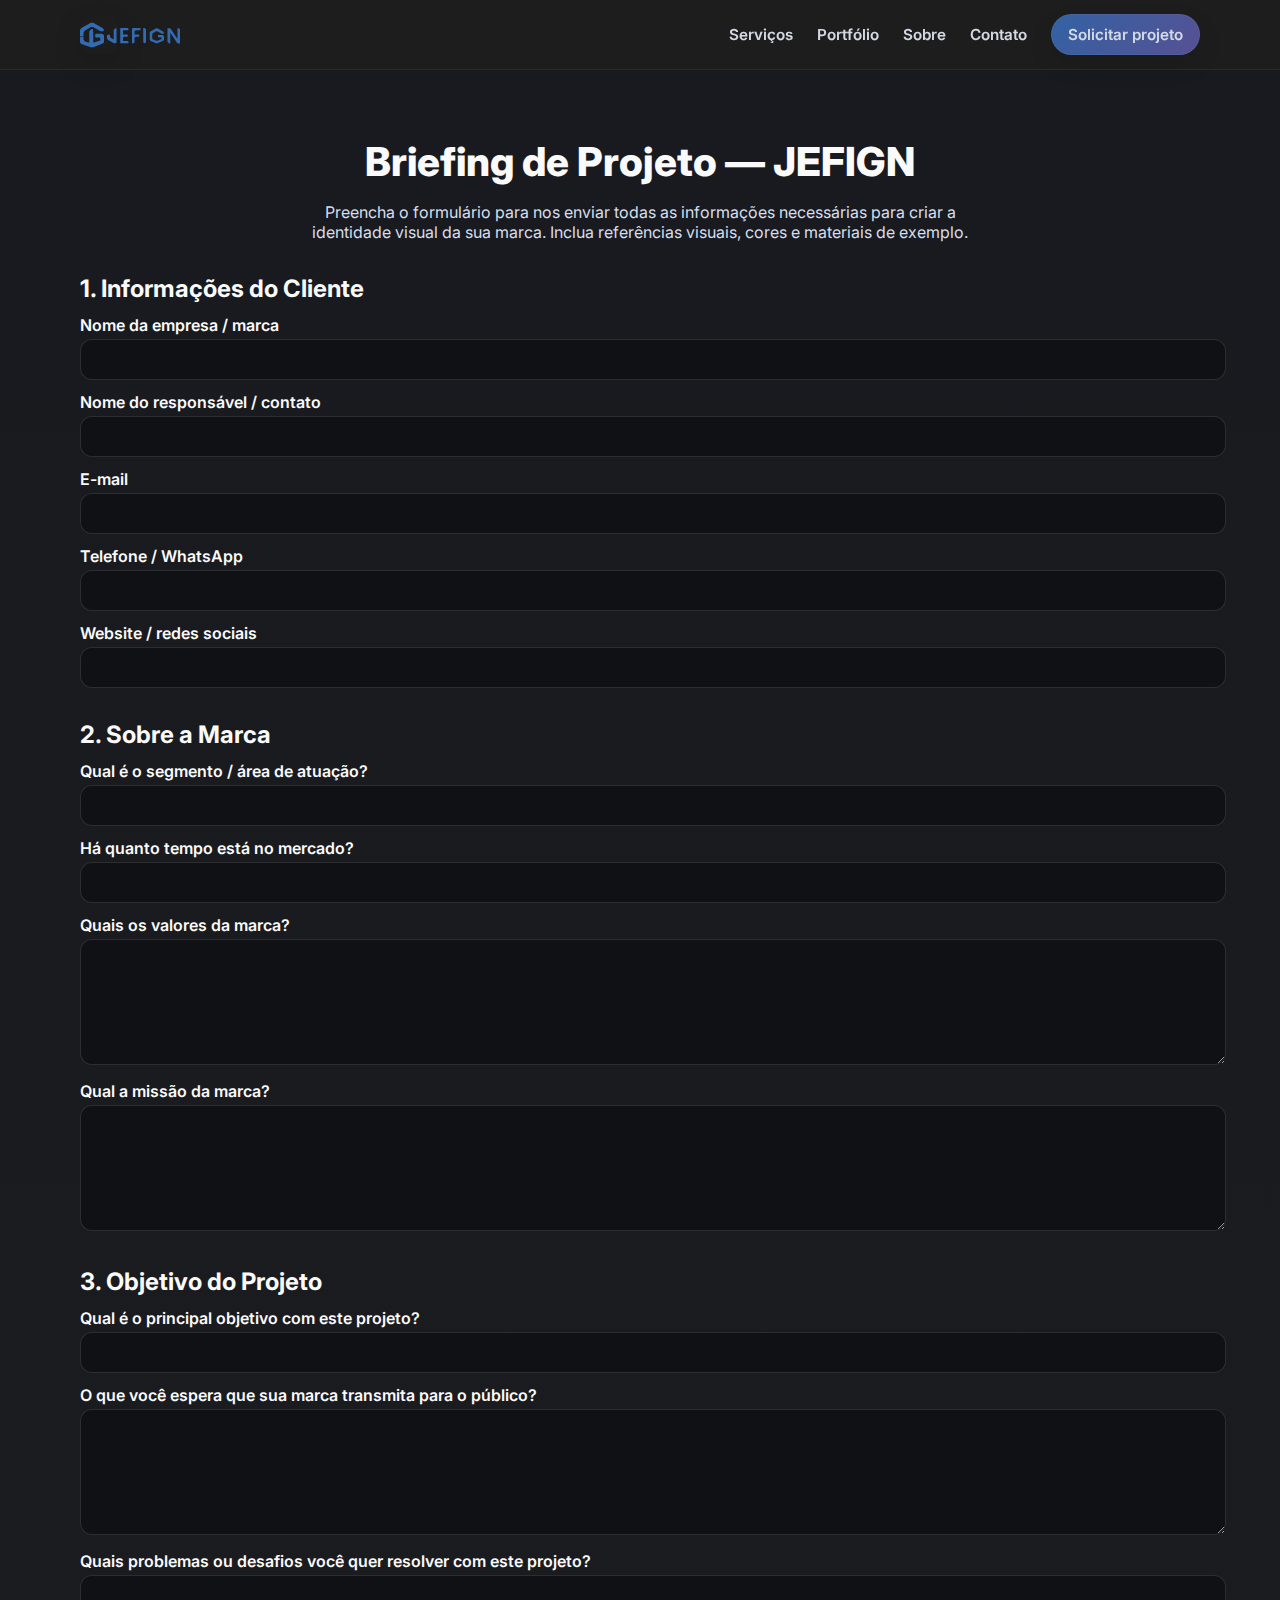
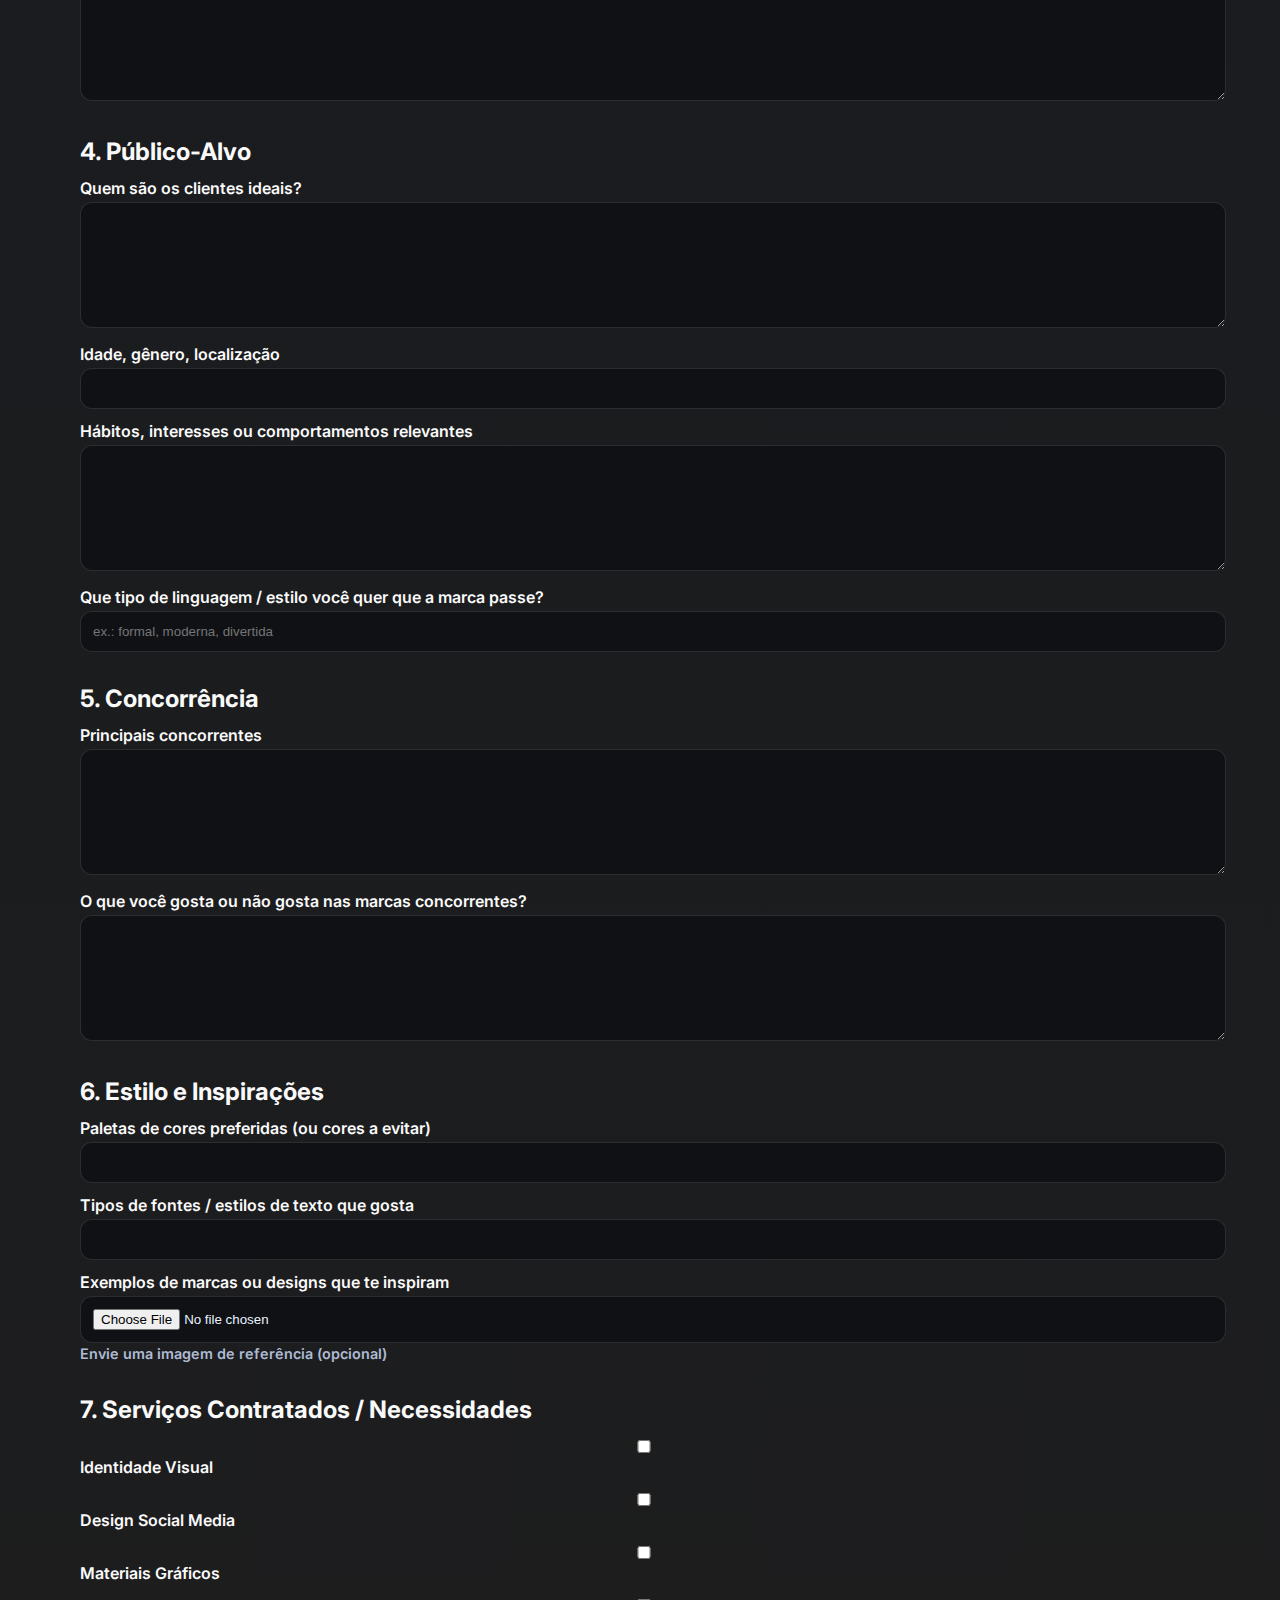
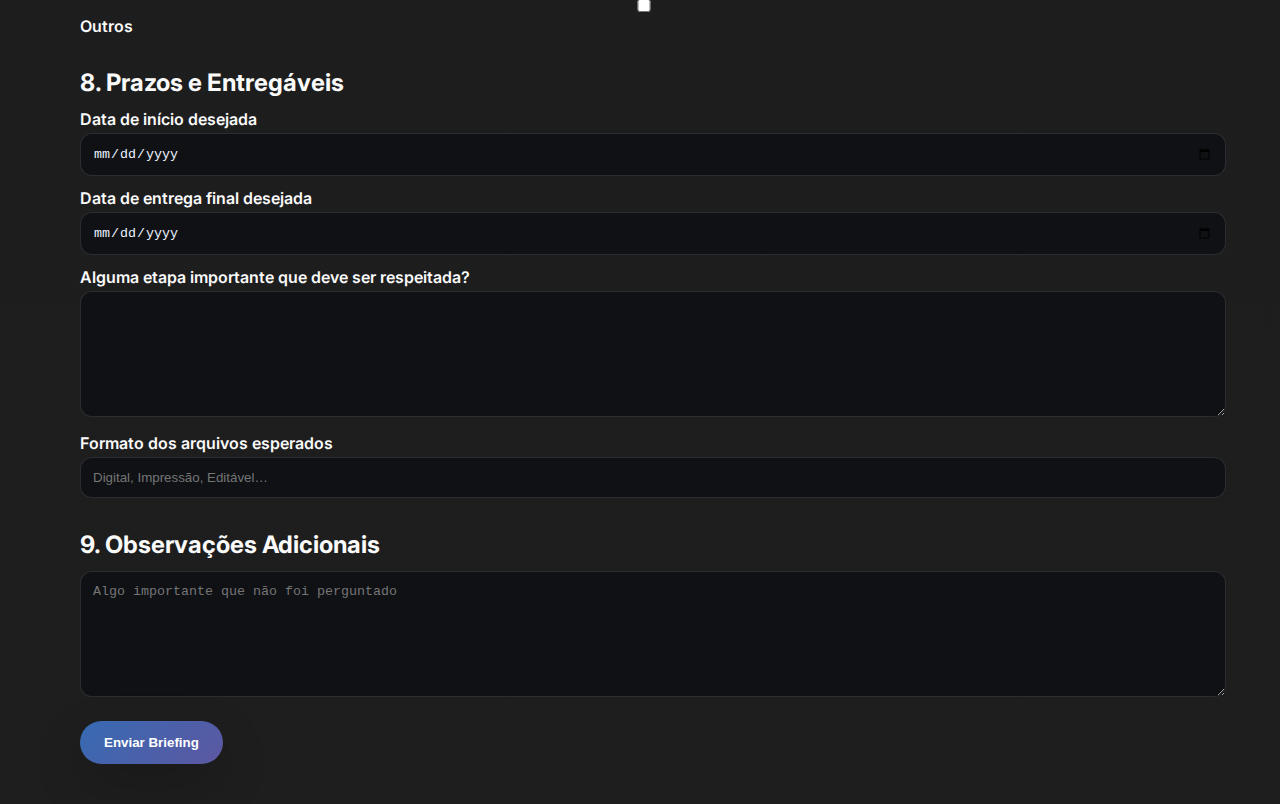
<file: briefing.html>
<!DOCTYPE html>
<html lang="pt-br">
<head>
<meta charset="utf-8" />
<meta name="viewport" content="width=device-width, initial-scale=1" />
<link rel="shortcut icon" href="imagens/favicon.ico" type="image/x-icon">
<title>Briefing de Projeto — JEFIGN</title>
<link href="https://fonts.googleapis.com/css2?family=Inter:wght@300;400;500;600;700;800&display=swap" rel="stylesheet">

<style>
:root{
  --brand-blue: #366BB3;
  --ink:        #1E1E1E;
  --indigo:     #5D57A1;
  --sky:        #B5D1EF;
  --paper:      #FAFAFA;
  --muted:      #8EA5C4;
  --radius:     16px;
  --shadow-1:   0 10px 30px rgba(0,0,0,.12);
  --shadow-2:   0 20px 50px rgba(0,0,0,.18);
}
body{
  margin:0; font-family: Inter, sans-serif;
  color: var(--paper);
  background: linear-gradient(180deg, #181A1F 0%, var(--ink) 100%);
}
.container{ width:min(1120px, 92%); margin:auto; padding:40px 0;}
header{
      position:sticky; top:0; z-index:50;
      background:rgba(30,30,30,.85);
      backdrop-filter: blur(8px);
      border-bottom:1px solid rgba(255,255,255,.06);
    }
    .nav{ display:flex; align-items:center; justify-content:space-between; padding:14px 0; }
    .brand{ display:flex; align-items:center; gap:12px; text-decoration:none; color:var(--paper); }
    .brand__logo{ width:38px; height:38px; border-radius:10px; display:grid; place-items:center; box-shadow: var(--shadow-1); font-weight:800; }

    .menu{display:flex; gap:24px; align-items:center;}
    .menu a{ color:#e9eefb; text-decoration:none; font-weight:600; font-size:.95rem; opacity:.9; }
    .menu a:hover{opacity:1; color:#fff}
    .cta{ padding:10px 16px; border-radius:999px; font-weight:700; text-decoration:none; background: linear-gradient(135deg, var(--brand-blue), var(--indigo)); color:white; box-shadow: var(--shadow-1); border:1px solid rgba(255,255,255,.06); }
    .burger{ display:none; width:40px; height:40px; border-radius:10px; border:1px solid rgba(255,255,255,.12); background:transparent; color:#fff }

    @media (max-width: 768px) {
      .menu{ display:none; }
      .nav{ justify-content:space-between; }
      .burger{ display:inline-grid; place-items:center }
      .menu--open{
        position:fixed; inset:64px 0 auto 0; display:grid; gap:18px;
        background:#16171B; padding:20px; border-top:1px solid rgba(255,255,255,.06);
      }
      .menu--open a{ padding:10px 2px }
    }
h1{font-size:2.5rem; margin-bottom:16px; text-align:center; font-weight:800;}
h2{font-size:1.5rem; margin-top:32px; margin-bottom:8px; font-weight:700;}
label{display:block; margin-top:12px; font-weight:600;}
input, textarea, select{
  width:100%; padding:12px; margin-top:4px;
  border-radius:12px; border:1px solid rgba(255,255,255,.12);
  background:#0f1115; color:#EAF1FF; outline:none;
}
textarea{ min-height:100px; resize:vertical;}
button{
  margin-top:20px; padding:14px 24px; border:none; border-radius:999px;
  font-weight:700; background: linear-gradient(135deg, var(--brand-blue), var(--indigo));
  color:white; cursor:pointer; box-shadow: var(--shadow-2);
}
.helper{margin-top:8px; font-size:.9rem; color:#AEBBD4;}
</style>
</head>
<body>
<header>
    <div class="container nav">
      <a href="index.html" class="brand">
        <div class="brand__logo"><img src="imagens/logo05.png" alt=""></div>
      </a>

      <nav id="menu" class="menu" aria-label="Navegação principal">
        <a href="servicos.html">Serviços</a>
        <a href="portfolio.html">Portfólio</a>
        <a href="index.html#sobre">Sobre</a>
        <a href="contato.html">Contato</a>
        <a class="cta" href="briefing.html">Solicitar projeto</a>
      </nav>

      <button class="burger" id="burger" aria-label="Abrir menu">☰</button>
    </div>
  </header>
<div class="container">
  <h1>Briefing de Projeto — JEFIGN</h1>
  <p style="text-align:center; color:#D6DEED; max-width:700px; margin:auto;">Preencha o formulário para nos enviar todas as informações necessárias para criar a identidade visual da sua marca. Inclua referências visuais, cores e materiais de exemplo.</p>

  <form id="briefingForm" enctype="multipart/form-data">
    <!-- 1. Informações do Cliente -->
    <h2>1. Informações do Cliente</h2>
    <label>Nome da empresa / marca
      <input type="text" name="empresa" required>
    </label>
    <label>Nome do responsável / contato
      <input type="text" name="responsavel" required>
    </label>
    <label>E-mail
      <input type="email" name="email" required>
    </label>
    <label>Telefone / WhatsApp
      <input type="text" name="telefone" required>
    </label>
    <label>Website / redes sociais
      <input type="text" name="website">
    </label>

    <!-- 2. Sobre a Marca -->
    <h2>2. Sobre a Marca</h2>
    <label>Qual é o segmento / área de atuação?
      <input type="text" name="segmento">
    </label>
    <label>Há quanto tempo está no mercado?
      <input type="text" name="tempo">
    </label>
    <label>Quais os valores da marca?
      <textarea name="valores"></textarea>
    </label>
    <label>Qual a missão da marca?
      <textarea name="missao"></textarea>
    </label>

    <!-- 3. Objetivo do Projeto -->
    <h2>3. Objetivo do Projeto</h2>
    <label>Qual é o principal objetivo com este projeto?
      <input type="text" name="objetivo">
    </label>
    <label>O que você espera que sua marca transmita para o público?
      <textarea name="mensagem_marca"></textarea>
    </label>
    <label>Quais problemas ou desafios você quer resolver com este projeto?
      <textarea name="desafios"></textarea>
    </label>

    <!-- 4. Público-Alvo -->
    <h2>4. Público-Alvo</h2>
    <label>Quem são os clientes ideais?
      <textarea name="clientes"></textarea>
    </label>
    <label>Idade, gênero, localização
      <input type="text" name="idade">
    </label>
    <label>Hábitos, interesses ou comportamentos relevantes
      <textarea name="habitos"></textarea>
    </label>
    <label>Que tipo de linguagem / estilo você quer que a marca passe?
      <input type="text" name="linguagem" placeholder="ex.: formal, moderna, divertida">
    </label>

    <!-- 5. Concorrência -->
    <h2>5. Concorrência</h2>
    <label>Principais concorrentes
      <textarea name="concorrentes"></textarea>
    </label>
    <label>O que você gosta ou não gosta nas marcas concorrentes?
      <textarea name="preferencias"></textarea>
    </label>

    <!-- 6. Estilo e Inspirações -->
    <h2>6. Estilo e Inspirações</h2>
    <label>Paletas de cores preferidas (ou cores a evitar)
      <input type="text" name="cores">
    </label>
    <label>Tipos de fontes / estilos de texto que gosta
      <input type="text" name="fontes">
    </label>
    <label>Exemplos de marcas ou designs que te inspiram
      <input type="file" name="imagem_referencia" id="imagem" accept="image/*">
      <span class="helper">Envie uma imagem de referência (opcional)</span>
    </label>

    <!-- 7. Serviços Contratados -->
    <h2>7. Serviços Contratados / Necessidades</h2>
    <label><input type="checkbox" name="servicos" value="Identidade Visual"> Identidade Visual</label>
    <label><input type="checkbox" name="servicos" value="Design Social Media"> Design Social Media</label>
    <label><input type="checkbox" name="servicos" value="Materiais Gráficos"> Materiais Gráficos</label>
    <label><input type="checkbox" name="servicos" value="Outros"> Outros</label>

    <!-- 8. Prazos e Entregáveis -->
    <h2>8. Prazos e Entregáveis</h2>
    <label>Data de início desejada
      <input type="date" name="data_inicio">
    </label>
    <label>Data de entrega final desejada
      <input type="date" name="data_entrega">
    </label>
    <label>Alguma etapa importante que deve ser respeitada?
      <textarea name="etapas"></textarea>
    </label>
    <label>Formato dos arquivos esperados
      <input type="text" name="formato" placeholder="Digital, Impressão, Editável…">
    </label>

    <!-- 9. Observações -->
    <h2>9. Observações Adicionais</h2>
    <textarea name="observacoes" placeholder="Algo importante que não foi perguntado"></textarea>

    <button type="submit">Enviar Briefing</button>
    <div id="resposta"></div>
  </form>
</div>

<script>
const form = document.getElementById('briefingForm');
const respostaDiv = document.getElementById('resposta');

form.addEventListener('submit', async function(e){
  e.preventDefault();
  
 
  respostaDiv.innerHTML = '<p style="color: #B5D1EF;">Enviando briefing...</p>';
  
  try {
    const formData = new FormData(form);
    
 
    const servicosSelecionados = [];
    const checkboxes = form.querySelectorAll('input[name="servicos"]:checked');
    checkboxes.forEach(checkbox => {
      servicosSelecionados.push(checkbox.value);
    });
    
  
    formData.append('servicos_json', JSON.stringify(servicosSelecionados));
    
    const response = await fetch('/submit-briefing', {
       method: 'POST',
       body: formData
     });
    
    // Verificar se a resposta é OK
    if (!response.ok) {
      throw new Error(`Erro HTTP: ${response.status}`);
    }
    
    // Obter o texto da resposta primeiro
    const responseText = await response.text();
    
    // Tentar extrair JSON válido da resposta (ignorando warnings PHP)
    let result;
    try {
      // Procurar pelo último JSON válido na resposta
      const jsonMatch = responseText.match(/\{[^{}]*"success"[^{}]*\}$/);
      if (jsonMatch) {
        result = JSON.parse(jsonMatch[0]);
      } else {
        // Se não encontrar JSON, tentar parse direto
        result = JSON.parse(responseText);
      }
    } catch (parseError) {
      console.error('Resposta do servidor:', responseText);
      throw new Error('Resposta inválida do servidor');
    }
    
    if (result.success) {
      respostaDiv.innerHTML = `
        <div style="background: #1a4d3a; border: 1px solid #22c55e; border-radius: 12px; padding: 16px; margin-top: 16px;">
          <p style="color: #22c55e; margin: 0; font-weight: 600;">✅ Briefing enviado com sucesso!</p>
          <p style="color: #86efac; margin: 8px 0 0 0; font-size: 0.9rem;">Obrigado! Entraremos em contato em breve.</p>
        </div>
      `;
      form.reset();
    } else {
      throw new Error(result.message || 'Erro desconhecido');
    }
    
  } catch (error) {
    console.error('Erro ao enviar briefing:', error);
    respostaDiv.innerHTML = `
      <div style="background: #4d1a1a; border: 1px solid #ef4444; border-radius: 12px; padding: 16px; margin-top: 16px;">
        <p style="color: #ef4444; margin: 0; font-weight: 600;">❌ Erro ao enviar briefing</p>
        <p style="color: #fca5a5; margin: 8px 0 0 0; font-size: 0.9rem;">${error.message}</p>
      </div>
    `;
  }
});


form.addEventListener('input', function() {
  respostaDiv.innerHTML = '';
});
</script>
</body>
</html>
</file>
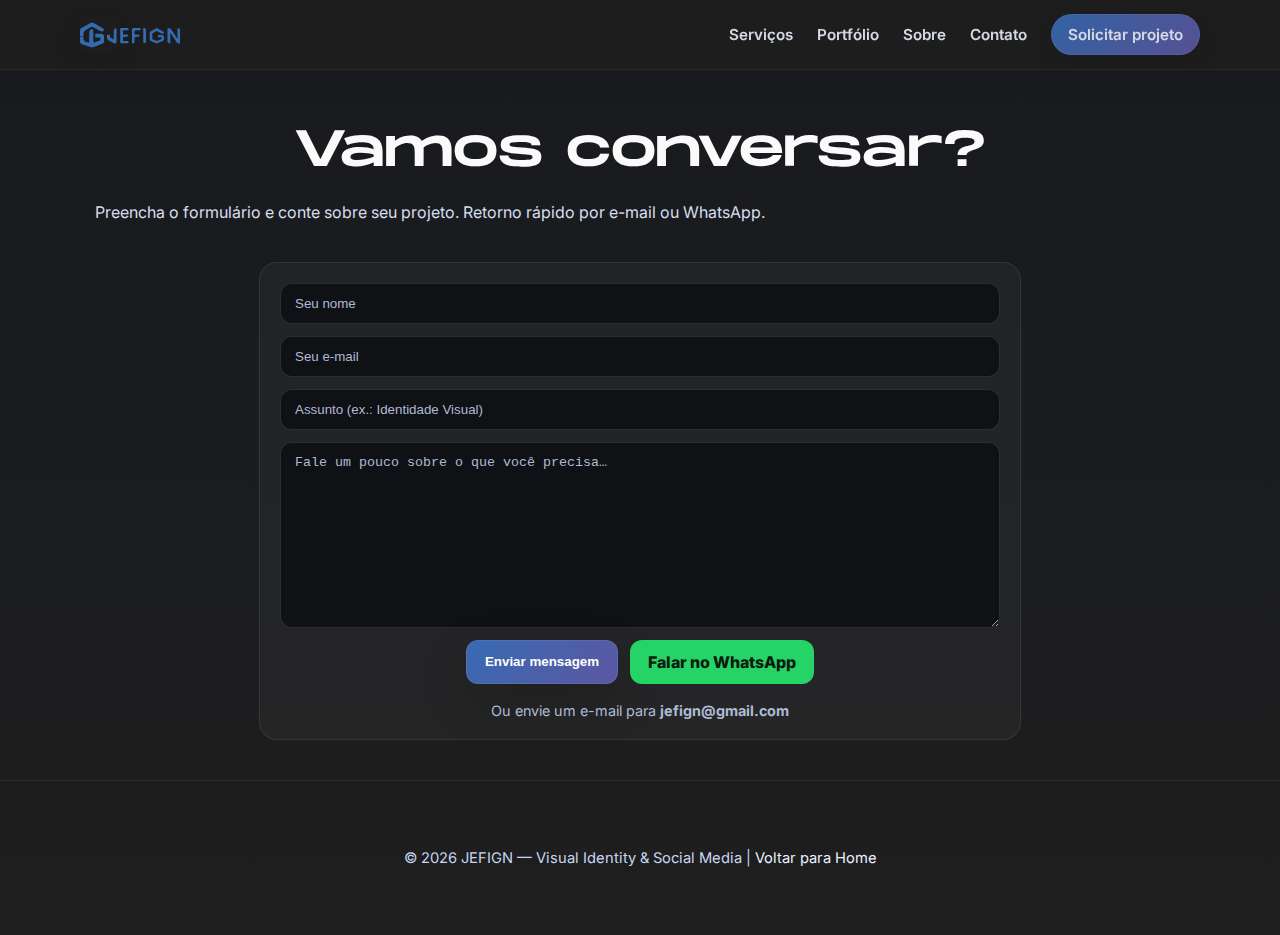
<file: contato.html>
<!DOCTYPE html>
<html lang="pt-br">
<head>
  <meta charset="utf-8" />
  <meta name="viewport" content="width=device-width, initial-scale=1" />
  <link rel="shortcut icon" href="imagens/favicon.ico" type="image/x-icon">
  <title>Contato — JEFIGN</title>
  <meta name="description" content="Entre em contato com a JEFIGN para desenvolvimento de identidade visual e social media." />

  <!-- Inter (texto) -->
  <link href="https://fonts.googleapis.com/css2?family=Inter:wght@300;400;500;600;700;800&display=swap" rel="stylesheet">

  <style>
    :root{
      --brand-blue: #366BB3;
      --ink:        #1E1E1E;
      --indigo:     #5D57A1;
      --sky:        #B5D1EF;
      --paper:      #FAFAFA;
      --muted:      #8EA5C4;
      --radius:     16px;
      --shadow-1:   0 10px 30px rgba(0,0,0,.12);
      --shadow-2:   0 20px 50px rgba(0,0,0,.18);
    }
    @font-face{
      font-family:"MonumentExtended-Regular";
      src:url("fonte/MonumentExtended-Regular.otf") format("woff2");
      font-weight: 700;
      font-style: normal;
      font-display: swap;
    }

    html{scroll-behavior:smooth}
    body{
      margin:0;
      font-family: Inter, system-ui, -apple-system, Segoe UI, Roboto, sans-serif;
      color: var(--paper);
      background: linear-gradient(180deg, #181A1F 0%, var(--ink) 100%);
    }
    .container{ width:min(1120px, 92%); margin-inline:auto; padding:40px 0; }

    /* =========================
       HEADER / NAV
       ========================= */
    header{
      position:sticky; top:0; z-index:50;
      background:rgba(30,30,30,.85);
      backdrop-filter: blur(8px);
      border-bottom:1px solid rgba(255,255,255,.06);
    }
    .nav{ display:flex; align-items:center; justify-content:space-between; padding:14px 0; }
    .brand{ display:flex; align-items:center; gap:12px; text-decoration:none; color:var(--paper); }
    .brand__logo{ width:38px; height:38px; border-radius:10px; display:grid; place-items:center; box-shadow: var(--shadow-1); font-weight:800; }

    .menu{display:flex; gap:24px; align-items:center;}
    .menu a{ color:#e9eefb; text-decoration:none; font-weight:600; font-size:.95rem; opacity:.9; }
    .menu a:hover{opacity:1; color:#fff}
    .cta{ padding:10px 16px; border-radius:999px; font-weight:700; text-decoration:none; background: linear-gradient(135deg, var(--brand-blue), var(--indigo)); color:white; box-shadow: var(--shadow-1); border:1px solid rgba(255,255,255,.06); }
    .burger{ display:none; width:40px; height:40px; border-radius:10px; border:1px solid rgba(255,255,255,.12); background:transparent; color:#fff }

    @media (max-width: 768px) {
      .menu{ display:none; }
      .nav{ justify-content:space-between; }
      .burger{ display:inline-grid; place-items:center }
      .menu--open{
        position:fixed; inset:64px 0 auto 0; display:grid; gap:18px;
        background:#16171B; padding:20px; border-top:1px solid rgba(255,255,255,.06);
      }
      .menu--open a{ padding:10px 2px }
    }

    /* =========================
       TÍTULOS
       ========================= */
    .h1{ margin:14px 0 24px; font-family:"MonumentExtended-Regular", Inter, sans-serif; font-weight:800; line-height:1.05; letter-spacing:.3px; font-size: clamp(2rem, 4.5vw, 3.2rem); text-align:center; }
    .section__desc{ color:#D6DEED; margin-bottom:40px; max-width:70ch; text-align:center; }

    /* =========================
       FORMULÁRIO
       ========================= */
    form{
      display:grid; gap:12px; max-width:720px; margin-inline:auto;
      background:rgba(255,255,255,.04); border:1px solid rgba(255,255,255,.08);
      padding:20px; border-radius:18px;
    }
    input, textarea{
      background:#0f1115; border:1px solid rgba(255,255,255,.12); color:#EAF1FF;
      padding:12px 14px; border-radius:12px; outline:none;
    }
    input::placeholder, textarea::placeholder{ color:#AEBBD4 }
    textarea{ min-height:160px; resize:vertical }
    .form__actions{ display:flex; gap:12px; flex-wrap:wrap; justify-content:center; }
    .btn{
      padding:12px 18px; border-radius:12px; font-weight:800; text-decoration:none; display:inline-block; border:1px solid rgba(255,255,255,.08);
    }
    .btn--primary{ background: linear-gradient(135deg, var(--brand-blue), var(--indigo)); color:white; box-shadow: var(--shadow-2); }
    .btn--whats{ background:#25D366; color:#0B1A0E; border:none; }
    .helper{ color:#AEBBD4; font-size:.9rem; margin-top:6px; text-align:center; }

    /* =========================
       FOOTER
       ========================= */
    footer{
      padding:28px 0; border-top:1px solid rgba(255,255,255,.06);
      color:#C9D6F2; font-size:.92rem; text-align:center;
    }
    footer a{ color:#EAF1FF; text-decoration:none }
  </style>
</head>
<body>

  <!-- HEADER -->
  <header>
    <div class="container nav">
      <a href="index.html" class="brand">
        <div class="brand__logo"><img src="imagens/logo05.png" alt=""></div>
      </a>

      <nav id="menu" class="menu" aria-label="Navegação principal">
        <a href="servicos.html">Serviços</a>
        <a href="portfolio.html">Portfólio</a>
        <a href="index.html#sobre">Sobre</a>
        <a href="contato.html">Contato</a>
        <a class="cta" href="briefing.html">Solicitar projeto</a>
      </nav>

      <button class="burger" id="burger" aria-label="Abrir menu">☰</button>
    </div>
  </header>

  <!-- CONTEÚDO -->
  <main class="main-content">
    <div class="container">
      <h1 class="h1">Vamos conversar?</h1>
      <p class="section__desc">Preencha o formulário e conte sobre seu projeto. Retorno rápido por e-mail ou WhatsApp.</p>

      <form onsubmit="event.preventDefault(); alert('Mensagem enviada! (Aguarde o Retorno)'); this.reset();">
        <input type="text" name="nome" placeholder="Seu nome" required />
        <input type="email" name="email" placeholder="Seu e-mail" required />
        <input type="text" name="assunto" placeholder="Assunto (ex.: Identidade Visual)" />
        <textarea name="mensagem" placeholder="Fale um pouco sobre o que você precisa…" required></textarea>
        <div class="form__actions">
          <button class="btn btn--primary" type="submit">Enviar mensagem</button>
          <a class="btn btn--whats" href="https://wa.me/5598970184296" target="_blank" rel="noopener">Falar no WhatsApp</a>
        </div>
        <div class="helper">Ou envie um e-mail para <b>jefign@gmail.com</b></div>
      </form>
    </div>
  </main>

  <!-- FOOTER -->
  <footer>
    <div class="container">
      © <span id="yr"></span> JEFIGN — Visual Identity & Social Media | <a href="index.html">Voltar para Home</a>
    </div>
  </footer>

  <script>
    // ano no footer
    document.getElementById('yr').textContent = new Date().getFullYear();

    // menu mobile
    const burger = document.getElementById('burger');
    const menu   = document.getElementById('menu');
    burger.addEventListener('click', ()=>{
      if(menu.classList.contains('menu--open')){
        menu.classList.remove('menu--open');
        burger.textContent = '☰';
      }else{
        menu.classList.add('menu--open');
        burger.textContent = '×';
      }
    });
  </script>

</body>
</html>
</file>
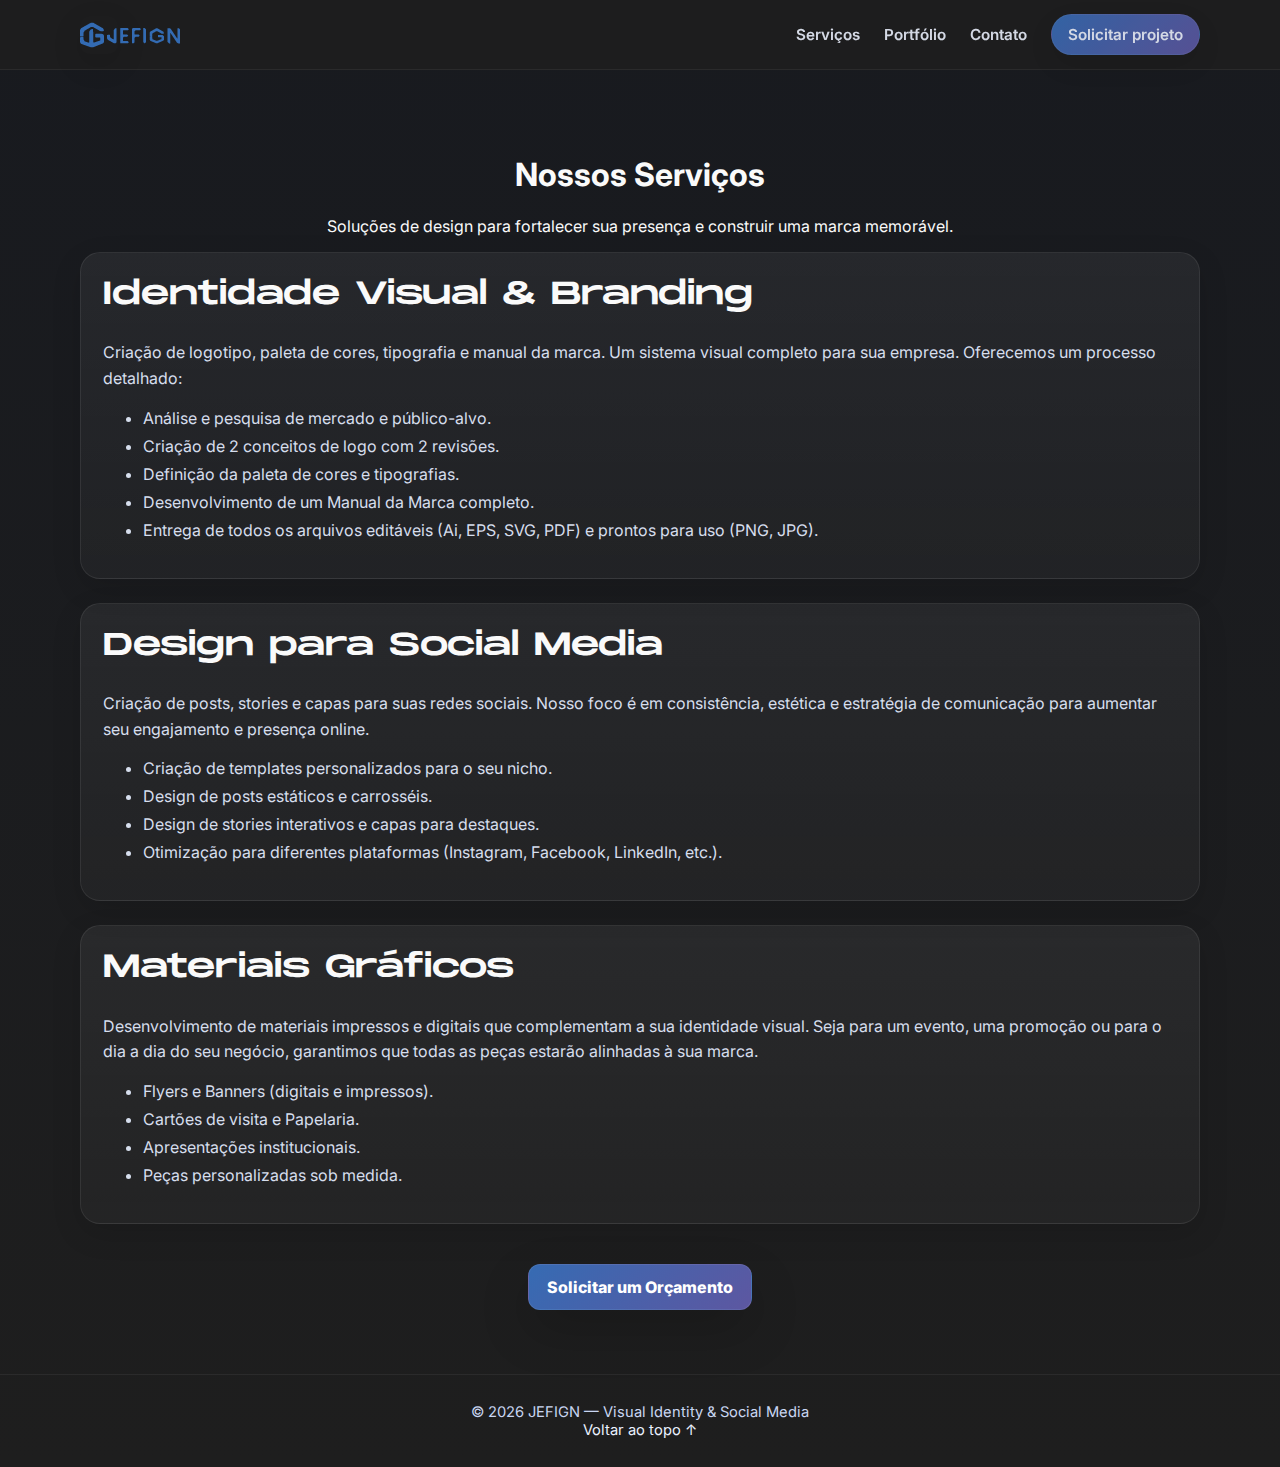
<file: servicos.html>
<!DOCTYPE html>
<html lang="pt-br">
<head>
    <meta charset="utf-8" />
    <meta name="viewport" content="width=device-width, initial-scale=1" />
    <link rel="shortcut icon" href="imagens/favicon.ico" type="image/x-icon">
    <title>Serviços — JEFIGN</title>
    <meta name="description" content="Serviços de Identidade Visual, Social Media e Materiais Gráficos da JEFIGN." />
    <link href="https://fonts.googleapis.com/css2?family=Inter:wght@300;400;500;600;700;800&display=swap" rel="stylesheet">
    <style>
        :root{
            --brand-blue: #366BB3;
            --ink: #1E1E1E;
            --indigo: #5D57A1;
            --sky: #B5D1EF;
            --paper: #FAFAFA;
            --muted: #8EA5C4;
            --radius: 16px;
            --shadow-1: 0 10px 30px rgba(0,0,0,.12);
            --shadow-2: 0 20px 50px rgba(0,0,0,.18);
        }
        @font-face{
            font-family:"MonumentExtended-Regular";
            src:url("fonte/MonumentExtended-Regular.otf") format("woff2");
            font-weight: 700;
            font-style: normal;
            font-display: swap;
        }
        html{scroll-behavior:smooth}
        body{
            margin:0;
            font-family: Inter, system-ui, -apple-system, Segoe UI, Roboto, "Helvetica Neue", Arial, "Noto Sans", "Liberation Sans", sans-serif;
            color: var(--paper);
            background: linear-gradient(180deg, #181A1F 0%, var(--ink) 100%);
        }
        .container{ width:min(1120px, 92%); margin-inline:auto; }
        header{
            position:sticky; top:0; z-index:50;
            background:rgba(30,30,30,.85);
            backdrop-filter: blur(8px);
            border-bottom: 1px solid rgba(255,255,255,.06);
        }
        .nav{
            display:flex; align-items:center; justify-content:space-between;
            padding:14px 0;
            

            
        }
        
        .brand{
            display:flex; align-items:center; gap:12px; text-decoration:none;
            color:var(--paper);
        }
        .brand__logo{
            width:38px; height:38px; border-radius:10px;
            display:grid; place-items:center;
            box-shadow: var(--shadow-1);
            font-weight:800;
        }
        .menu{display:flex; gap:24px; align-items:center;}
        .menu a{
            color:#e9eefb; text-decoration:none; font-weight:600; font-size:.95rem;
            opacity:.9;
        }
        .menu a:hover{opacity:1; color:#fff}
        .cta{
            padding:10px 16px; border-radius:999px; font-weight:700; text-decoration:none;
            background: linear-gradient(135deg, var(--brand-blue), var(--indigo));
            color:white; box-shadow: var(--shadow-1); border:1px solid rgba(255,255,255,.06);
        }
        .main-content {
            padding: 64px 0;
        }
        .service-card {
            background: linear-gradient(180deg, rgba(255,255,255,.06), rgba(255,255,255,.03));
            border: 1px solid rgba(255,255,255,.08);
            border-radius: 20px;
            padding: 22px;
            box-shadow: var(--shadow-1);
            margin-bottom: 24px;
        }
        .service-card h2 {
            font-family:"MonumentExtended-Regular", Inter, sans-serif;
            font-size: clamp(1.6rem, 3vw, 2rem);
            margin-top: 0;
        }
        .service-card p {
            color: #D6DEED;
            line-height: 1.6;
        }
        .service-card ul {
            color: #D6DEED;
        }
        .service-card li {
            margin-bottom: 8px;
        }
        .btn {
            padding:12px 18px; border-radius:12px; font-weight:800; text-decoration:none; display:inline-block;
            border:1px solid rgba(255,255,255,.08);
        }
        .btn--primary {
            background: linear-gradient(135deg, var(--brand-blue), var(--indigo));
            color:white; box-shadow: var(--shadow-2);
        }
        footer {
            padding:28px 0; border-top:1px solid rgba(255,255,255,.06);
            color:#C9D6F2; font-size:.92rem;
            text-align: center;
        }
        footer a{ color:#EAF1FF; text-decoration:none }
    </style>
</head>
<body>
    <header>
        <div class="container nav">
            <a href="index.html" class="brand">
                <div class="brand__logo"><img src="imagens/logo05.png" alt="" srcset=""></div>
            </a>
            <nav id="menu" class="menu" aria-label="Navegação principal">
                <a href="servicos.html">Serviços</a>
                <a href="portfolio.html">Portfólio</a>
                <a href="index.html#contato">Contato</a>
                <a class="cta" href="index.html#contato">Solicitar projeto</a>
            </nav>
        </div>
    </header>

    <main class="main-content">
        <div class="container">
            <h1 class="h1" style="text-align: center;">Nossos Serviços</h1>
            <p class="section__desc" style="text-align: center;">Soluções de design para fortalecer sua presença e construir uma marca memorável.</p>

            <div class="service-card">
                <h2>Identidade Visual & Branding</h2>
                <p>Criação de logotipo, paleta de cores, tipografia e manual da marca. Um sistema visual completo para sua empresa. Oferecemos um processo detalhado:</p>
                <ul>
                    <li>Análise e pesquisa de mercado e público-alvo.</li>
                    <li>Criação de 2 conceitos de logo com 2 revisões.</li>
                    <li>Definição da paleta de cores e tipografias.</li>
                    <li>Desenvolvimento de um Manual da Marca completo.</li>
                    <li>Entrega de todos os arquivos editáveis (Ai, EPS, SVG, PDF) e prontos para uso (PNG, JPG).</li>
                </ul>
            </div>

            <div class="service-card">
                <h2>Design para Social Media</h2>
                <p>Criação de posts, stories e capas para suas redes sociais. Nosso foco é em consistência, estética e estratégia de comunicação para aumentar seu engajamento e presença online.</p>
                <ul>
                    <li>Criação de templates personalizados para o seu nicho.</li>
                    <li>Design de posts estáticos e carrosséis.</li>
                    <li>Design de stories interativos e capas para destaques.</li>
                    <li>Otimização para diferentes plataformas (Instagram, Facebook, LinkedIn, etc.).</li>
                </ul>
            </div>

            <div class="service-card">
                <h2>Materiais Gráficos</h2>
                <p>Desenvolvimento de materiais impressos e digitais que complementam a sua identidade visual. Seja para um evento, uma promoção ou para o dia a dia do seu negócio, garantimos que todas as peças estarão alinhadas à sua marca.</p>
                <ul>
                    <li>Flyers e Banners (digitais e impressos).</li>
                    <li>Cartões de visita e Papelaria.</li>
                    <li>Apresentações institucionais.</li>
                    <li>Peças personalizadas sob medida.</li>
                </ul>
            </div>
            
            <div style="text-align: center; margin-top: 40px;">
                <a class="btn btn--primary" href="index.html#contato">Solicitar um Orçamento</a>
            </div>

        </div>
    </main>

    <footer>
        <div class="container">
            <div>© <span id="yr"></span> JEFIGN — Visual Identity & Social Media</div>
            <div><a href="#topo">Voltar ao topo ↑</a></div>
        </div>
    </footer>
    <script>
        document.getElementById('yr').textContent = new Date().getFullYear();
    </script>
</body>
</html>
</file>
